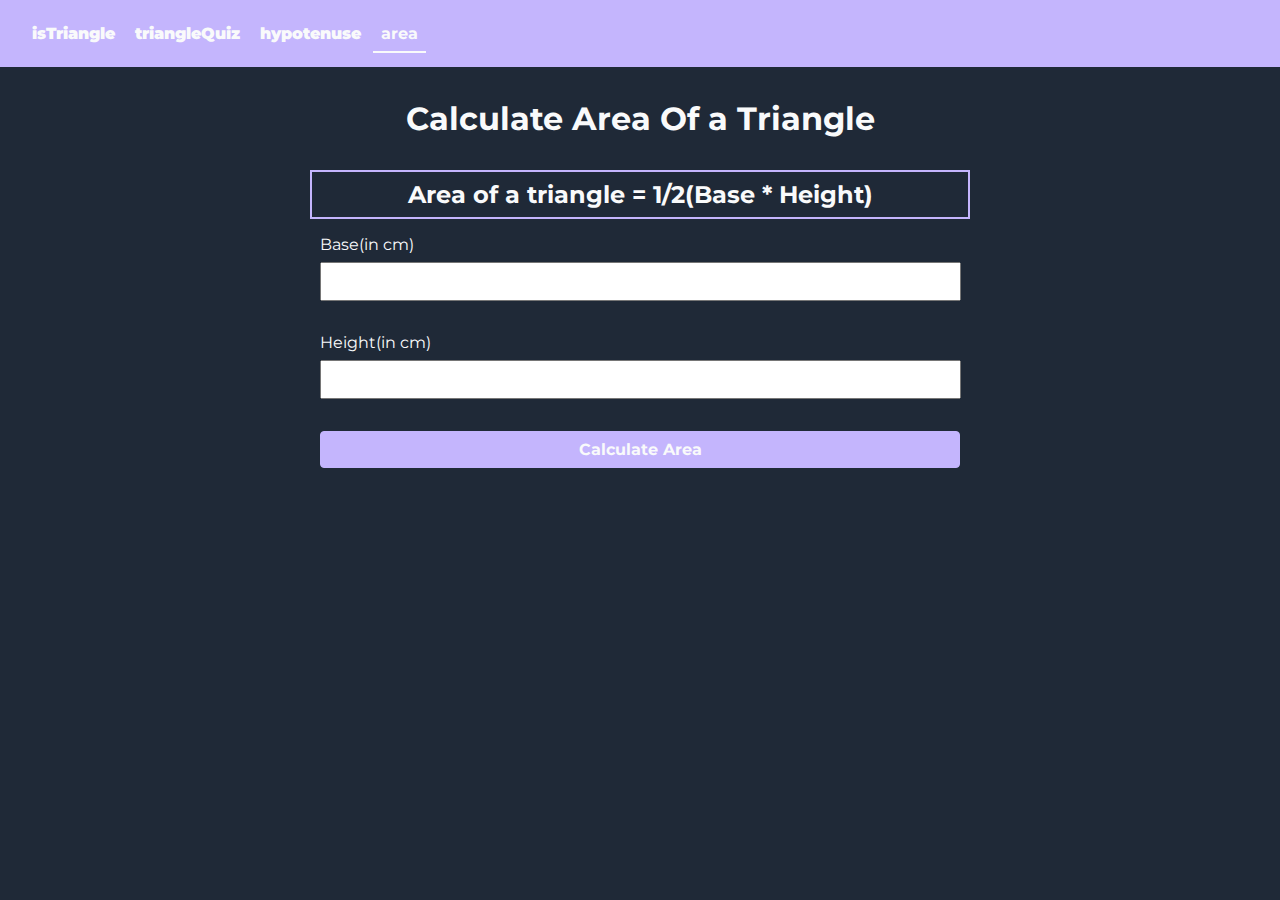
<file: area.html>
<!DOCTYPE html>
<html lang="en">
  <head>
    <meta charset="UTF-8" />
    <meta http-equiv="X-UA-Compatible" content="IE=edge" />
    <meta name="viewport" content="width=device-width, initial-scale=1.0" />
    <title>area | funWithTriangles</title>
    <link rel="stylesheet" href="style.css" />
  </head>
  <body>
    <nav>
      <a href="index.html">isTriangle</a>
      <a href="triangleQuiz.html">triangleQuiz</a>
      <a href="hypotenuse.html">hypotenuse</a>
      <a href="area.html" class="item-active">area</a>
    </nav>

    <h1 class="heading">Calculate Area Of a Triangle</h1>
    <h2 class="formula">Area of a triangle = 1/2(Base * Height)</h2>
    <div class="angle-container">
      <div class="input-container">
        <label for="base"
          >Base(in cm)
          <input class="area-input" id="base" />
        </label>
      </div>
      <div class="input-container">
        <label for="height"
          >Height(in cm)
          <input class="area-input" id="height" />
        </label>
      </div>
      <button id="area-btn" class="btn">Calculate Area</button>
    </div>
    <h2 id="area-output" class="output"></h2>
    <script src="area.js"></script>
  </body>
</html>
</file>
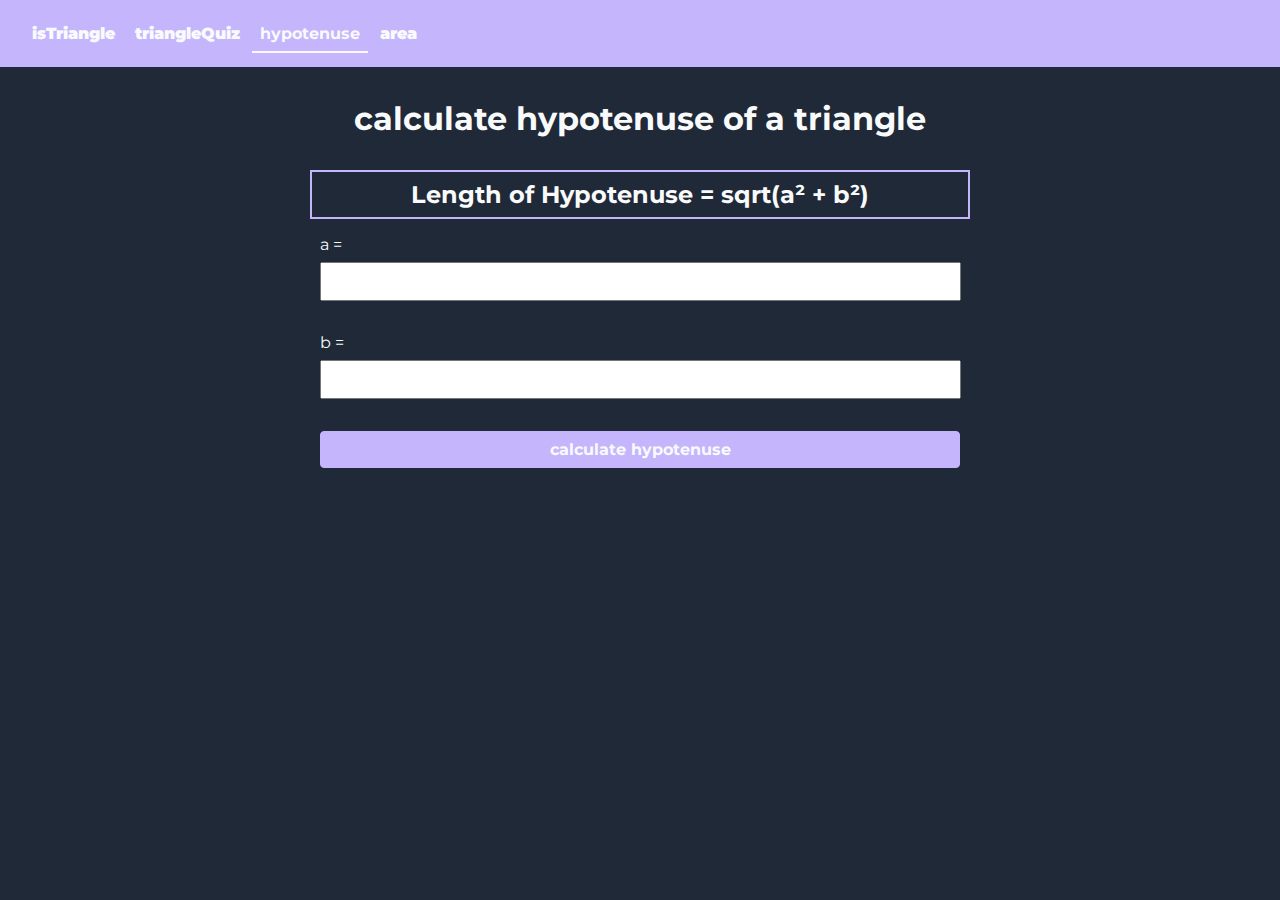
<file: hypotenuse.html>
<!DOCTYPE html>
<html lang="en">
  <head>
    <meta charset="UTF-8" />
    <meta http-equiv="X-UA-Compatible" content="IE=edge" />
    <meta name="viewport" content="width=device-width, initial-scale=1.0" />
    <title>hypotenuse | funWithTriangles</title>
    <link rel="stylesheet" href="style.css" />
  </head>
  <body>
    <nav>
      <a href="index.html">isTriangle</a>
      <a href="triangleQuiz.html">triangleQuiz</a>
      <a href="hypotenuse.html" class="item-active">hypotenuse</a>
      <a href="area.html">area</a>
    </nav>
    <h1 class="heading">calculate hypotenuse of a triangle</h1>
    <h2 class="formula">Length of Hypotenuse = sqrt(a² + b²)</h2>
    <div class="angle-container">
      <div class="input-container">
        <label>a = </label>
        <input type="number" class="side-input" />
      </div>

      <div class="input-container">
        <label>b = </label>
        <input type="number" class="side-input" />
      </div>

      <button id="hypo-btn" class="btn">calculate hypotenuse</button>
    </div>

    <h2 id="output" class="output"></h2>
    <script src="hypotenuse.js"></script>
  </body>
</html>
</file>
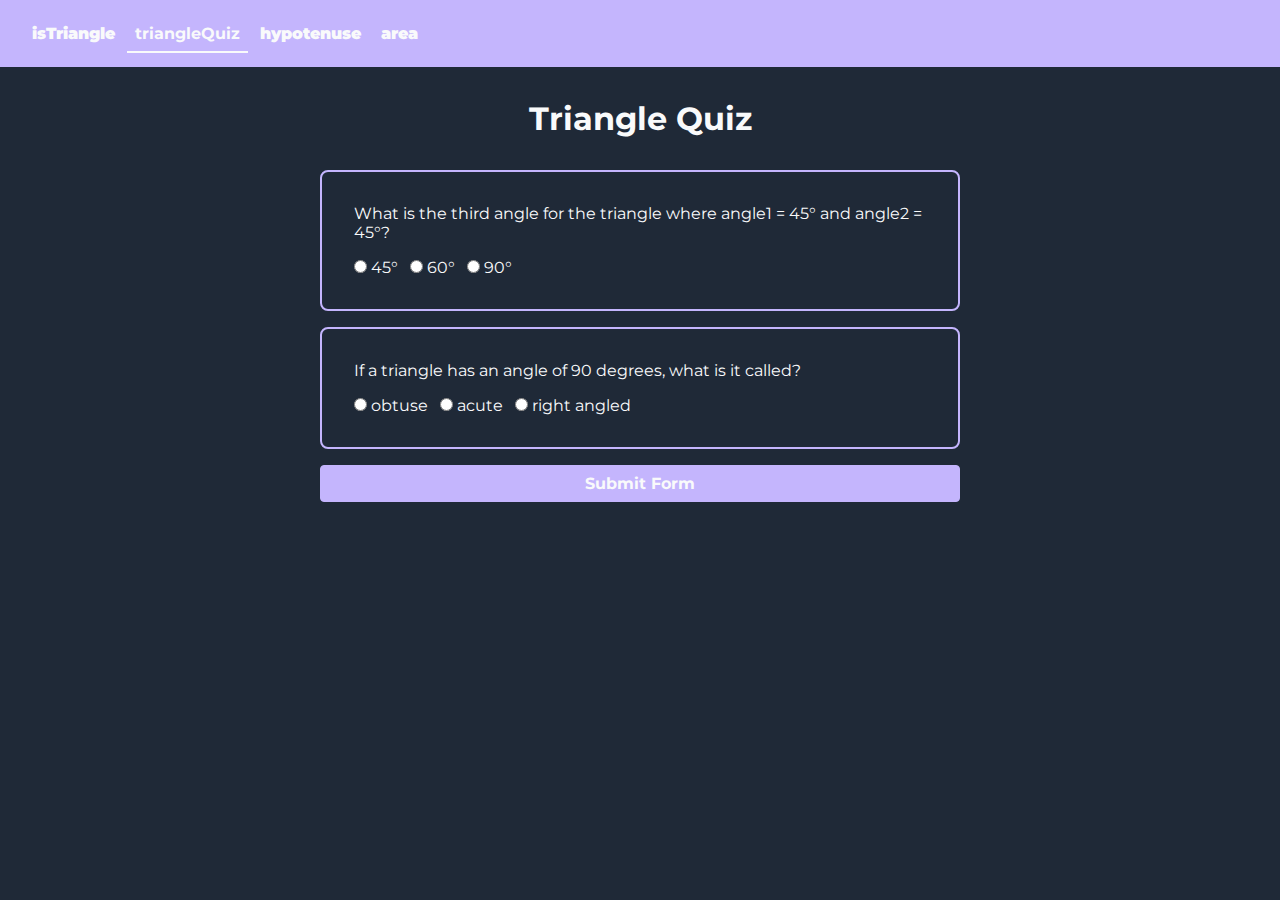
<file: triangleQuiz.html>
<!DOCTYPE html>
<html lang="en">
  <head>
    <meta charset="UTF-8" />
    <meta http-equiv="X-UA-Compatible" content="IE=edge" />
    <meta name="viewport" content="width=device-width, initial-scale=1.0" />
    <title>triangleQuiz | funWithTriangles</title>
    <link rel="stylesheet" href="style.css" />
  </head>
  <body>
    <nav>
      <a href="index.html">isTriangle</a>
      <a href="quiz.html" class="item-active">triangleQuiz</a>
      <a href="hypotenuse.html">hypotenuse</a>
      <a href="area.html">area</a>
    </nav>

    <h1 class="heading">Triangle Quiz</h1>
    <form class="container quiz-form">
      <div class="quiz-container">
        <p>
          What is the third angle for the triangle where angle1 = 45° and angle2
          = 45°?
        </p>
        <label>
          <input required type="radio" name="options" value="45°" />
          45°
        </label>
        <label>
          <input required type="radio" name="options" value="60°" />
          60°
        </label>
        <label>
          <input required type="radio" name="options" value="90°" />
          90°
        </label>
      </div>
      <div class="quiz-container">
        <p>If a triangle has an angle of 90 degrees, what is it called?</p>
        <label>
          <input required type="radio" name="option1" value="obtuse" />
          obtuse
        </label>
        <label>
          <input required type="radio" name="option1" value="acute" />
          acute
        </label>
        <label>
          <input required type="radio" name="option1" value="right angled" />
          right angled
        </label>
      </div>
      <button id="submit-btn" class="btn" type="submit">Submit Form</button>
    </form>
    <h2 class="output"></h2>
    <script src="triangleQuiz.js"></script>
  </body>
</html>
</file>
<file: style.css>
@import url("https://fonts.googleapis.com/css2?family=Montserrat&display=swap");

* {
  --primary-color: #c4b5fd;
  --background-color: #1f2937;
  --text-color: #f9fafb;
  margin: 0;
  padding: 0;
  font-family: "Montserrat", sans-serif;
}

body {
  color: var(--text-color);
  background: var(--background-color);
}

.container {
  width: 90%;
  margin: auto;
}

.heading {
  text-align: center;
  /* color: var(--primary-color); */
  margin-bottom: 2rem;
}

.quiz-container {
  padding: 2rem;
  border: 2px solid var(--primary-color);
  border-radius: 0.5rem;
  margin: 1rem 0;
}

.quiz-container p {
  margin-bottom: 1rem;
}

.quiz-container label {
  margin-right: 0.5rem;
}

.angle-container {
  width: 90%;
  margin: auto;
}

.btn {
  padding: 0.5rem;
  background: var(--primary-color);
  color: var(--text-color);
  border: 1px solid var(--primary-color);
  border-radius: 0.25rem;
  width: 100%;
  font-weight: bold;
  font-family: "Montserrat", sans-serif;
  font-size: 1rem;
}

.output {
  text-align: center;
  margin: 2rem 0;
}

.input-container {
  margin: 1rem 0;
}

.input-container input {
  padding: 0.5rem;
  font-size: 1rem;
  width: 97%;
  margin: 0.5rem 1rem 1rem 0;
}

.formula {
  text-align: center;
  width: 90%;
  margin: auto;
  padding: 0.5rem;
  border: 2px solid var(--primary-color);
}

nav {
  background: var(--primary-color);
  padding: 1.5rem;
  margin-bottom: 2rem;
}

a {
  text-decoration: none;
  color: var(--text-color);
  padding: 0.5rem;
  font-weight: 1000;
  font-size: 1rem;
}

.item-active {
  border-bottom: 2px solid;
  font-weight: bold;
}

@media only screen and (min-width: 600px) {
  .angle-container,
  .container,
  .formula {
    width: 50%;
  }
}
</file>
